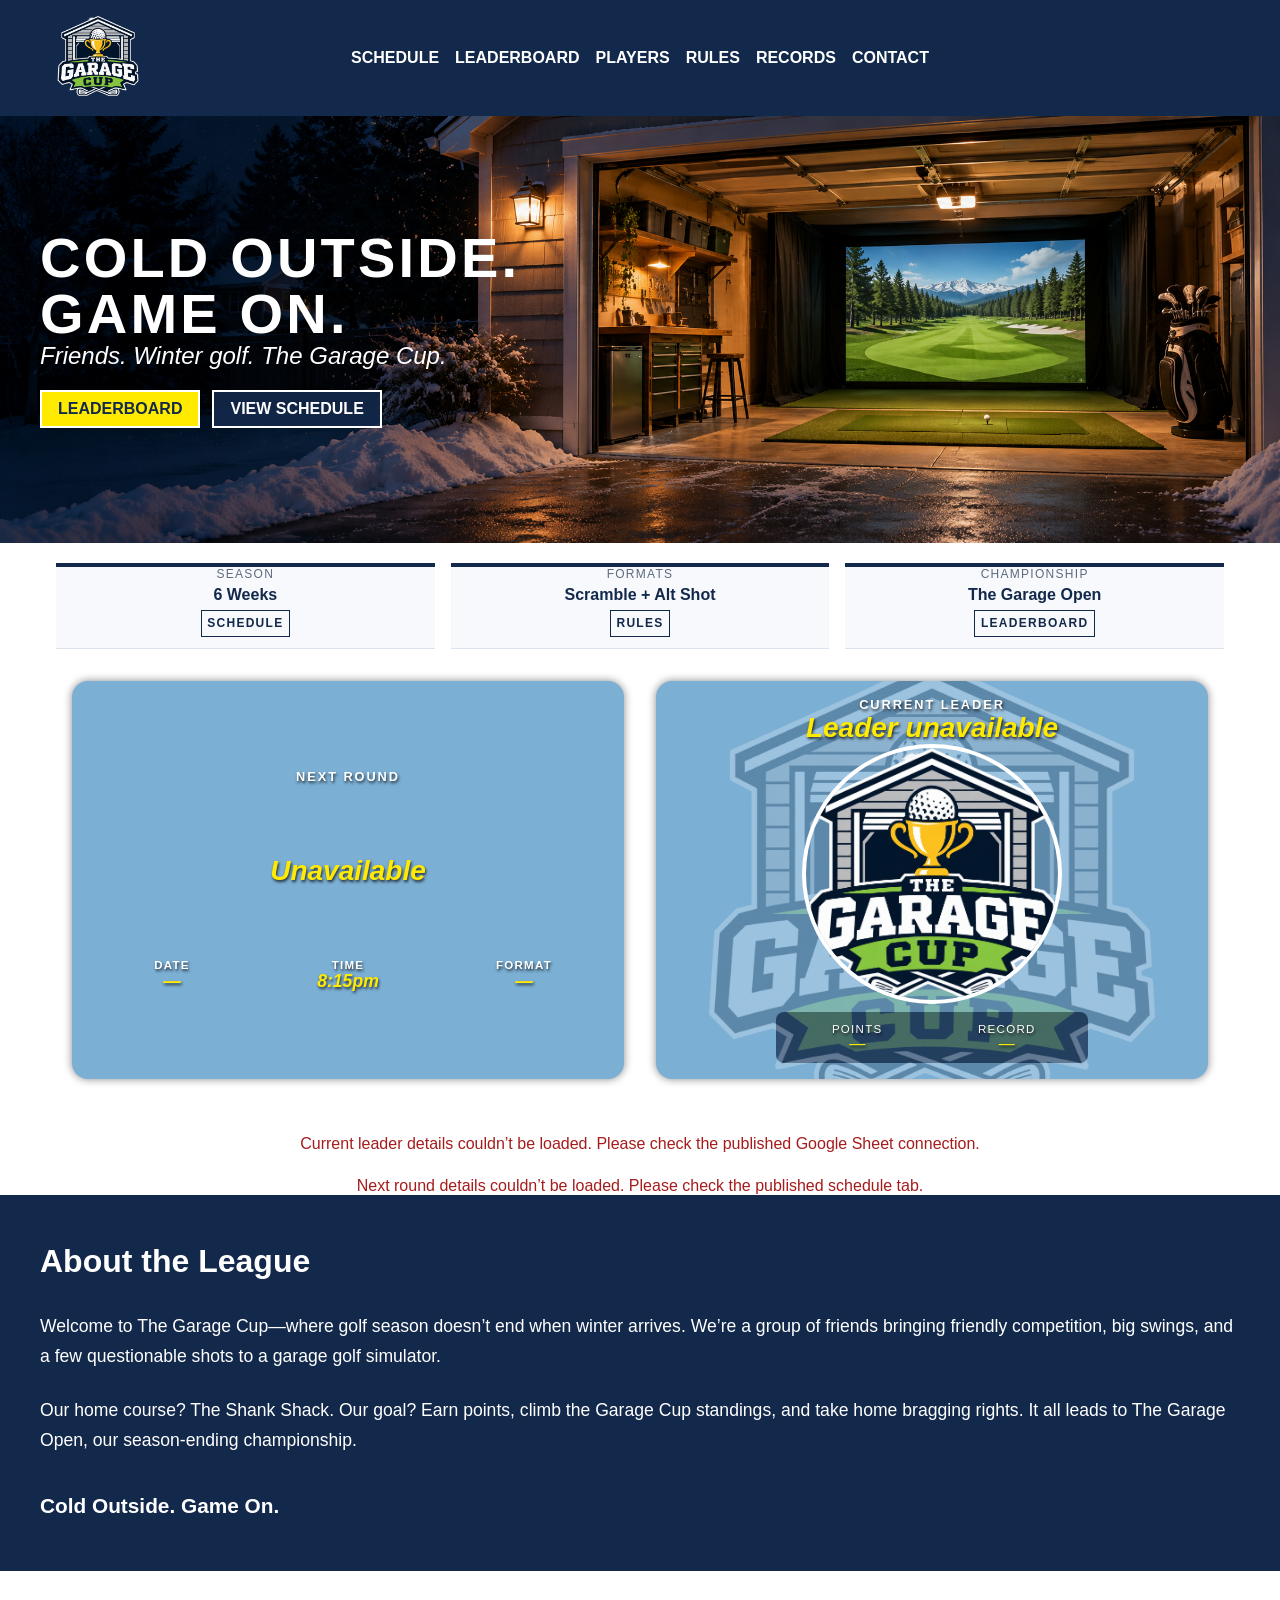
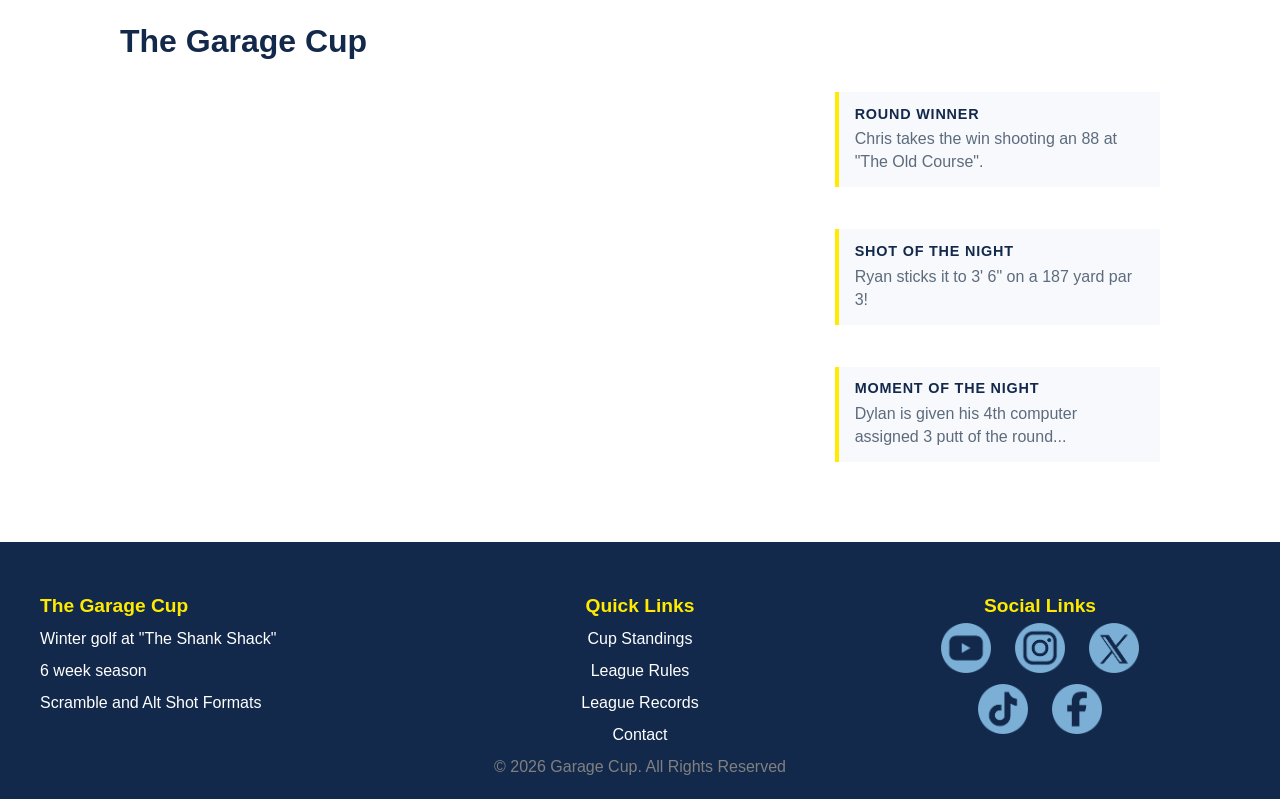
<file: index.html>
<!DOCTYPE html>
<html lang="en">
<head>
    <meta charset="UTF-8">
    <meta name="viewport" content="width=device-width, initial-scale=1.0">
    <title>The Garage Cup</title>
    <script src="js/script.js" defer></script>
    <script src="js/csv.js" defer></script>
    <script src="js/homepage.js" defer></script>
    <link rel="stylesheet" href="css/style.css">

</head>
<body>
    <header>
        <div class="headerContainer">
            <a href="index.html"><img src="images/logo.png" alt="" class="logo"></a>
            <button class="menuToggle" type="button" aria-expanded="false" aria-controls="mobileMenu" aria-label="Open navigation menu">
                <span></span>
                <span></span>
                <span></span>
            </button>
            <div class="rightAlign">
               
            </div>
            <div class="mobileMenu" id="mobileMenu">
                <nav>
                    <a href="schedule.html">Schedule</a>
                    <a href="leaderboard.html">Leaderboard</a>
                    <a href="players.html">Players</a>
                    <a href="rules.html">Rules</a>
                    <a href="records.html">Records</a>
                    <a href="contact.html">Contact</a>
                </nav>
            </div>
        </div>
    </header>
    <main class="mainBanner">
        <div class="bannerText">
            <h2>Cold Outside.<br>Game On.</h2>
            <p>Friends. Winter golf. The Garage Cup.</p>
            <div class="heroActions">
                <a href="leaderboard.html" class="primary-btn">Leaderboard</a>
                <a href="schedule.html" class="secondary-btn">View Schedule</a>
            </div>
        </div>
    </main>
    <section class="seasonOverview" aria-label="Season overview">
        <div>
            <span>Season</span>
            <strong>6 Weeks</strong>
            <span><a href="schedule.html">Schedule</a></span>
        </div>
        <div>
            <span>Formats</span>
            <strong>Scramble + Alt Shot</strong>
            <span><a href="rules.html">Rules</a></span>
        </div>
        <div>
            <span>Championship</span>
            <strong>The Garage Open</strong>
            <span><a href="leaderboard.html">Leaderboard</a></span>
        </div>
    </section>
    <section class="cardAreas">
        <div class="upcomingEvent" id="nextRoundCard">
            <p class="cardLabel">Next Round</p>
            <h2><span id="nextCourse">Loading…</span></h2>
            <div class="cardDetails">
                <h3><span class="detailLabel">Date</span><span id="nextDate">—</span></h3>
                <h3><span class="detailLabel">Time</span><span id="textTime">8:15pm</span></h3>
                <h3><span class="detailLabel">Format</span><span id="nextFormat">—</span></h3>
            </div>
            <div class="nextTeams" id="nextTeams" hidden>
                <div class="teamPlayers" id="nextTeamA"></div>
                <span class="teamVs">vs</span>
                <div class="teamPlayers" id="nextTeamB"></div>
            </div>
            <img id="course_bkrd_img" alt="" aria-hidden="true" hidden>
        </div>
        <div class="leaderCard">
            <p class="cardLabel">Current Leader</p>
            <h2><span id="playerName">Loading…</span></h2>
            <img src="images/logo.png" alt="" id="playerImg" class="bioImg">
            <div class="leaderStats">
                <p><span class="detailLabel">Points</span><span id="pointsTotal">—</span></p>
                <p><span class="detailLabel">Record</span><span id="playerRecord">—</span></p>
            </div>
            <img src="images/logo.png" alt="" id="playerImg_bkrd" aria-hidden="true">
        </div>
    </section>
    <p class="dataStatus" id="leaderStatus" role="status" aria-live="polite" hidden></p>
    <p class="dataStatus" id="nextRoundStatus" role="status" aria-live="polite" hidden></p>
    <section class="aboutLeague">
        <div class="maxContainer">
            <h2>About the League</h2>

            <p>
                Welcome to The Garage Cup—where golf season doesn’t end
                when winter arrives. We’re a group of friends bringing
                friendly competition, big swings, and a few questionable
                shots to a garage golf simulator.
            </p>

            <p>
                Our home course? The Shank Shack. Our goal? Earn points,
                climb the Garage Cup standings, and take home bragging
                rights. It all leads to The Garage Open, our season-ending
                championship.
            </p>

            <p class="aboutTagline">
                Cold Outside. Game On.
            </p>
        </div>
    </section>
    <section class="leagueHighlights">
        <h2>The Garage Cup</h2>
        <div class="video">
            <iframe src="https://www.youtube-nocookie.com/embed/SbxzBFLwjEA?si=u9vJ6hSSdONb1Ttj" 
            title="YouTube video player" frameborder="0" allow="accelerometer; 
            autoplay; clipboard-write; encrypted-media; gyroscope; picture-in-picture; 
            web-share" referrerpolicy="strict-origin-when-cross-origin" allowfullscreen>
            </iframe>
        </div>
        <div class="roundHighlightInfo">
            <article>
                <span class="highlightLabel">Round Winner</span>
                <p id="roundWinner">Chris takes the win shooting an 88 at "The Old Course".</p>
            </article>
            <article>
                <span class="highlightLabel">Shot of the Night</span>
                <p id="shotOfTheNight">Ryan sticks it to 3' 6" on a 187 yard par 3!</p>
            </article>
            <article>
                <span class="highlightLabel">Moment of the Night</span>
                <p id="momentOfTheNight">Dylan is given his 4th computer assigned 3 putt of the round...</p>
            </article>
        </div>
    </section>
    <footer>
        <div class="col_3_container">
            <div class="leftAlign">
                <p>
                    The Garage Cup 
                    <br>
                    Winter golf at "The Shank Shack"
                    <br>
                    6 week season
                    <br>
                    Scramble and Alt Shot Formats
                </p>
            </div>
            <div>
                <p>
                    Quick Links
                    <br>
                    <a href="leaderboard.html">Cup Standings</a> <br>
                    <a href="rules.html">League Rules</a><br>
                    <a href="records.html">League Records</a><br>
                    <a href="contact.html">Contact</a>
                </p>
            </div>
            <div class="icons">
                <p>Social Links</p>
                <a href="#"><img src="images/icons/iYoutube.png" alt=""></a>
                <a href="#"><img src="images/icons/iInstagram.png" alt=""></a>
                <a href="#"><img src="images/icons/iX.png" alt=""></a>
                <br>
                <a href="#"><img src="images/icons/iTikTok.png" alt=""></a>
                <a href="#"><img src="images/icons/iFacebook.png" alt=""></a>  
            </div>
        </div>
        <p style="text-align: center; color:gray">&copy; 2026 Garage Cup. All Rights Reserved</p>
    </footer>

</body>
</html>
</file>
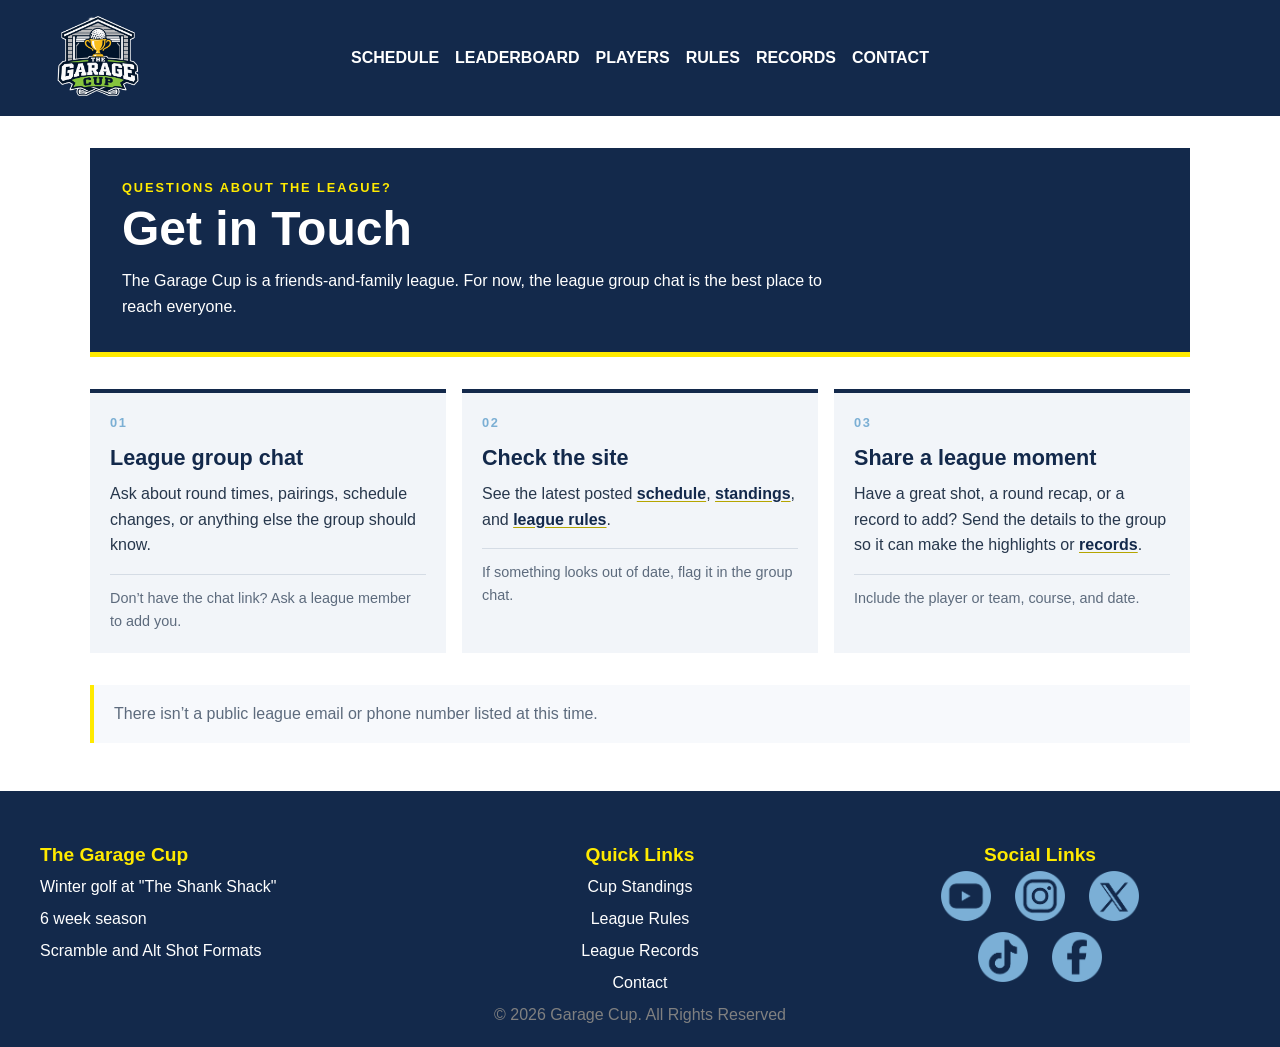
<file: contact.html>
<!DOCTYPE html>
<html lang="en">
<head>
    <meta charset="UTF-8">
    <meta name="viewport" content="width=device-width, initial-scale=1.0">
    <title>Contact | The Garage Cup</title>
    <script src="js/script.js" defer></script>
    <link rel="stylesheet" href="css/style.css">
</head>
<body class="fillPage">
    <header>
        <div class="headerContainer">
            <a href="index.html"><img src="images/logo.png" alt="The Garage Cup home" class="logo"></a>
            <button class="menuToggle" type="button" aria-expanded="false" aria-controls="mobileMenu" aria-label="Open navigation menu">
                <span></span>
                <span></span>
                <span></span>
            </button>
            <div class="rightAlign"></div>
            <div class="mobileMenu" id="mobileMenu">
                <nav>
                    <a href="schedule.html">Schedule</a>
                    <a href="leaderboard.html">Leaderboard</a>
                    <a href="players.html">Players</a>
                    <a href="rules.html">Rules</a>
                    <a href="records.html">Records</a>
                    <a href="contact.html" aria-current="page">Contact</a>
                </nav>
            </div>
        </div>
    </header>
    <main class="contentPage">
        <div class="pageHeading">
            <p class="eyebrow">Questions about the league?</p>
            <h1>Get in Touch</h1>
            <p>The Garage Cup is a friends-and-family league. For now, the league group chat is the best place to reach everyone.</p>
        </div>
        <section class="contactGrid" aria-label="Ways to get league information">
            <article class="infoCard contactCard">
                <span class="contactNumber">01</span>
                <h2>League group chat</h2>
                <p>Ask about round times, pairings, schedule changes, or anything else the group should know.</p>
                <p class="contactTip">Don’t have the chat link? Ask a league member to add you.</p>
            </article>
            <article class="infoCard contactCard">
                <span class="contactNumber">02</span>
                <h2>Check the site</h2>
                <p>See the latest posted <a href="schedule.html">schedule</a>, <a href="leaderboard.html">standings</a>, and <a href="rules.html">league rules</a>.</p>
                <p class="contactTip">If something looks out of date, flag it in the group chat.</p>
            </article>
            <article class="infoCard contactCard">
                <span class="contactNumber">03</span>
                <h2>Share a league moment</h2>
                <p>Have a great shot, a round recap, or a record to add? Send the details to the group so it can make the highlights or <a href="records.html">records</a>.</p>
                <p class="contactTip">Include the player or team, course, and date.</p>
            </article>
        </section>
        <p class="contactNote">There isn’t a public league email or phone number listed at this time.</p>
    </main>
    <footer>
        <div class="col_3_container">
            <div class="leftAlign">
                <p>The Garage Cup<br>Winter golf at "The Shank Shack"<br>6 week season<br>Scramble and Alt Shot Formats</p>
            </div>
            <div>
                <p>Quick Links<br><a href="leaderboard.html">Cup Standings</a><br><a href="rules.html">League Rules</a><br><a href="records.html">League Records</a><br><a href="contact.html">Contact</a></p>
            </div>
            <div class="icons">
                <p>Social Links</p>
                <a href="#"><img src="images/icons/iYoutube.png" alt="YouTube"></a>
                <a href="#"><img src="images/icons/iInstagram.png" alt="Instagram"></a>
                <a href="#"><img src="images/icons/iX.png" alt="X"></a>
                <br>
                <a href="#"><img src="images/icons/iTikTok.png" alt="TikTok"></a>
                <a href="#"><img src="images/icons/iFacebook.png" alt="Facebook"></a>
            </div>
        </div>
        <p class="copyright">&copy; 2026 Garage Cup. All Rights Reserved</p>
    </footer>
</body>
</html>
</file>
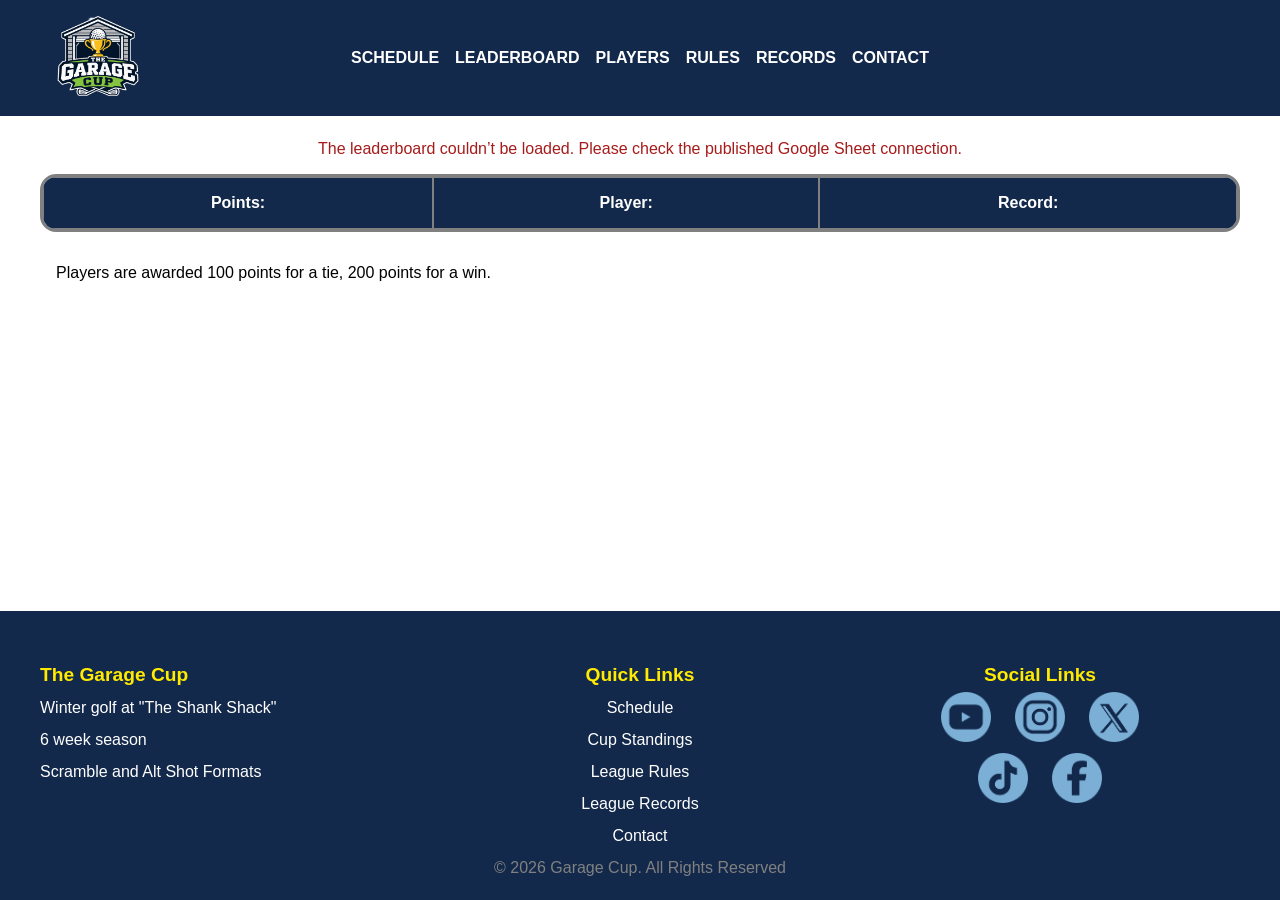
<file: leaderboard.html>
<!DOCTYPE html>
<html lang="en">
<head>
    <meta charset="UTF-8">
    <meta name="viewport" content="width=device-width, initial-scale=1.0">
    <title>Leaderboard | The Garage Cup</title>
    <script src="js/script.js" defer></script>
    <script src="js/csv.js" defer></script>
    <script src="js/leaderboard.js" defer></script>
    <link rel="stylesheet" href="css/style.css">
</head>
<body class="fillPage">
    <header>
        <div class="headerContainer">
            <a href="index.html"><img src="images/logo.png" alt="" class="logo"></a>
            <button class="menuToggle" type="button" aria-expanded="false" aria-controls="mobileMenu" aria-label="Open navigation menu">
                <span></span>
                <span></span>
                <span></span>
            </button>
            <div class="rightAlign">
            </div>
            <div class="mobileMenu" id="mobileMenu">
                <nav>
                    <a href="schedule.html">Schedule</a>
                    <a href="leaderboard.html">Leaderboard</a>
                    <a href="players.html">Players</a>
                    <a href="rules.html">Rules</a>
                    <a href="records.html">Records</a>
                    <a href="contact.html">Contact</a>
                </nav>
            </div>
        </div>
    </header>
    <div>
        <p class="dataStatus" id="leaderboardStatus" role="status" aria-live="polite">Loading leaderboard…</p>
        <table class="tableSchedule" id="leaderboardTable">
            <thead>
                <tr>
                    <th>Points:</th>
                    <th>Player:</th>
                    <th>Record:</th>
                </tr>
            </thead>
            <tbody id="leaderboardRows"></tbody>
        </table>
        <div class="scheduleTextArea">
            <p>Players are awarded 100 points for a tie, 200 points for a win.</p>
            
        </div>

    </div>
    <footer>
        <div class="col_3_container">
            <div class="leftAlign">
                <p>
                    The Garage Cup 
                    <br>
                    Winter golf at "The Shank Shack"
                    <br>
                    6 week season
                    <br>
                    Scramble and Alt Shot Formats
                </p>
            </div>
            <div>
                <p>
                    Quick Links
                    <br>
                    <a href="schedule.html">Schedule</a> <br>
                    <a href="leaderboard.html">Cup Standings</a> <br>
                    <a href="rules.html">League Rules</a><br>
                    <a href="records.html">League Records</a><br>
                    <a href="contact.html">Contact</a>
                </p>
            </div>
            <div class="icons">
                <p>Social Links</p>
                <a href="#"><img src="images/icons/iYoutube.png" alt=""></a>
                <a href="#"><img src="images/icons/iInstagram.png" alt=""></a>
                <a href="#"><img src="images/icons/iX.png" alt=""></a>
                <br>
                <a href="#"><img src="images/icons/iTikTok.png" alt=""></a>
                <a href="#"><img src="images/icons/iFacebook.png" alt=""></a>  
            </div>
        </div>
        <p style="text-align: center; color:gray">&copy; 2026 Garage Cup. All Rights Reserved</p>
    </footer>

</body>
</html>
</file>
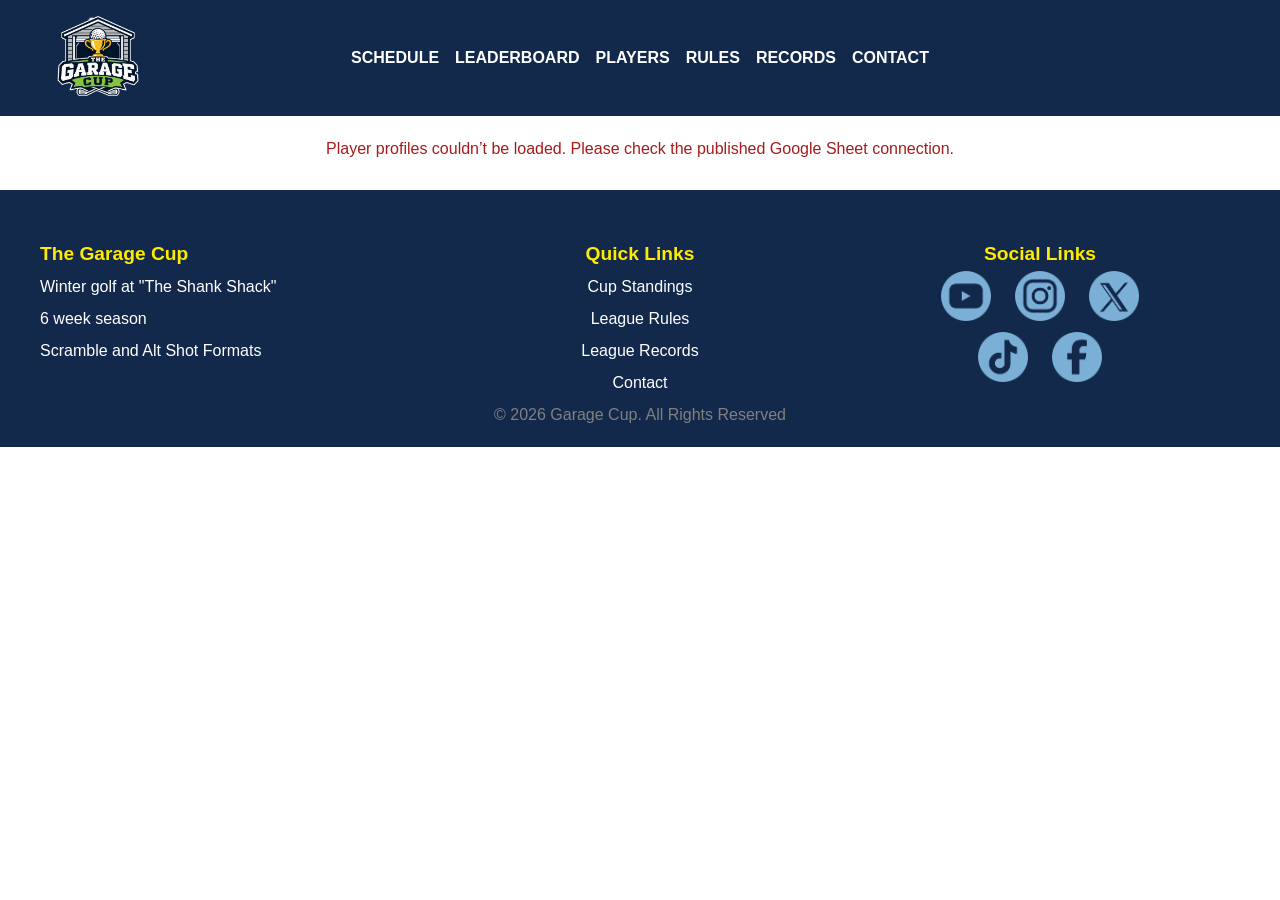
<file: players.html>
<!DOCTYPE html>
<html lang="en">
<head>
    <meta charset="UTF-8">
    <meta name="viewport" content="width=device-width, initial-scale=1.0">
    <title>Players | The Garage Cup</title>
    <script src="js/script.js" defer></script>
    <script src="js/csv.js" defer></script>
    <script src="js/players.js" defer></script>
    <link rel="stylesheet" href="css/style.css">

</head>
<body>
    <header>
        <div class="headerContainer">
            <a href="index.html"><img src="images/logo.png" alt="" class="logo"></a>
            <button class="menuToggle" type="button" aria-expanded="false" aria-controls="mobileMenu" aria-label="Open navigation menu">
                <span></span>
                <span></span>
                <span></span>
            </button>
            <div class="rightAlign">
               
            </div>
            <div class="mobileMenu" id="mobileMenu">
                <nav>
                    <a href="schedule.html">Schedule</a>
                    <a href="leaderboard.html">Leaderboard</a>
                    <a href="players.html" aria-current="page">Players</a>
                    <a href="rules.html">Rules</a>
                    <a href="records.html">Records</a>
                    <a href="contact.html">Contact</a>
                </nav>
            </div>
        </div>
    </header>

    <p class="dataStatus" id="playersStatus" role="status" aria-live="polite">Loading player profiles…</p>
    <section class="cardAreas playerCards" id="playerCards"
        aria-label="League players"
        data-sheet-url="https://docs.google.com/spreadsheets/d/e/2PACX-1vRPFqofsibngSPR-qcSst9N36PxWSo9YDAIhBzpJ27pZkhKh7nEtgwL7ehBFai2Nk2HQyoh3k6GHGok/pub?gid=0&amp;single=true&amp;output=csv"
        data-fallbacks='{"Chris Bahr":{"Points":"0","Handicap":"18"},"Spencer Hair":{"Points":"0","Handicap":"7"},"Dylan Rhodes":{"Points":"0","Handicap":"10"},"Ryan Wong":{"Points":"0","Handicap":"4"}}'>
    </section>
   



    <footer>
        <div class="col_3_container">
            <div class="leftAlign">
                <p>
                    The Garage Cup 
                    <br>
                    Winter golf at "The Shank Shack"
                    <br>
                    6 week season
                    <br>
                    Scramble and Alt Shot Formats
                </p>
            </div>
            <div>
                <p>
                    Quick Links
                    <br>
                    <a href="leaderboard.html">Cup Standings</a> <br>
                    <a href="rules.html">League Rules</a><br>
                    <a href="records.html">League Records</a><br>
                    <a href="contact.html">Contact</a>
                </p>
            </div>
            <div class="icons">
                <p>Social Links</p>
                <a href="#"><img src="images/icons/iYoutube.png" alt=""></a>
                <a href="#"><img src="images/icons/iInstagram.png" alt=""></a>
                <a href="#"><img src="images/icons/iX.png" alt=""></a>
                <br>
                <a href="#"><img src="images/icons/iTikTok.png" alt=""></a>
                <a href="#"><img src="images/icons/iFacebook.png" alt=""></a>  
            </div>
        </div>
        <p style="text-align: center; color:gray">&copy; 2026 Garage Cup. All Rights Reserved</p>
    </footer>

</body>
</html>
</file>
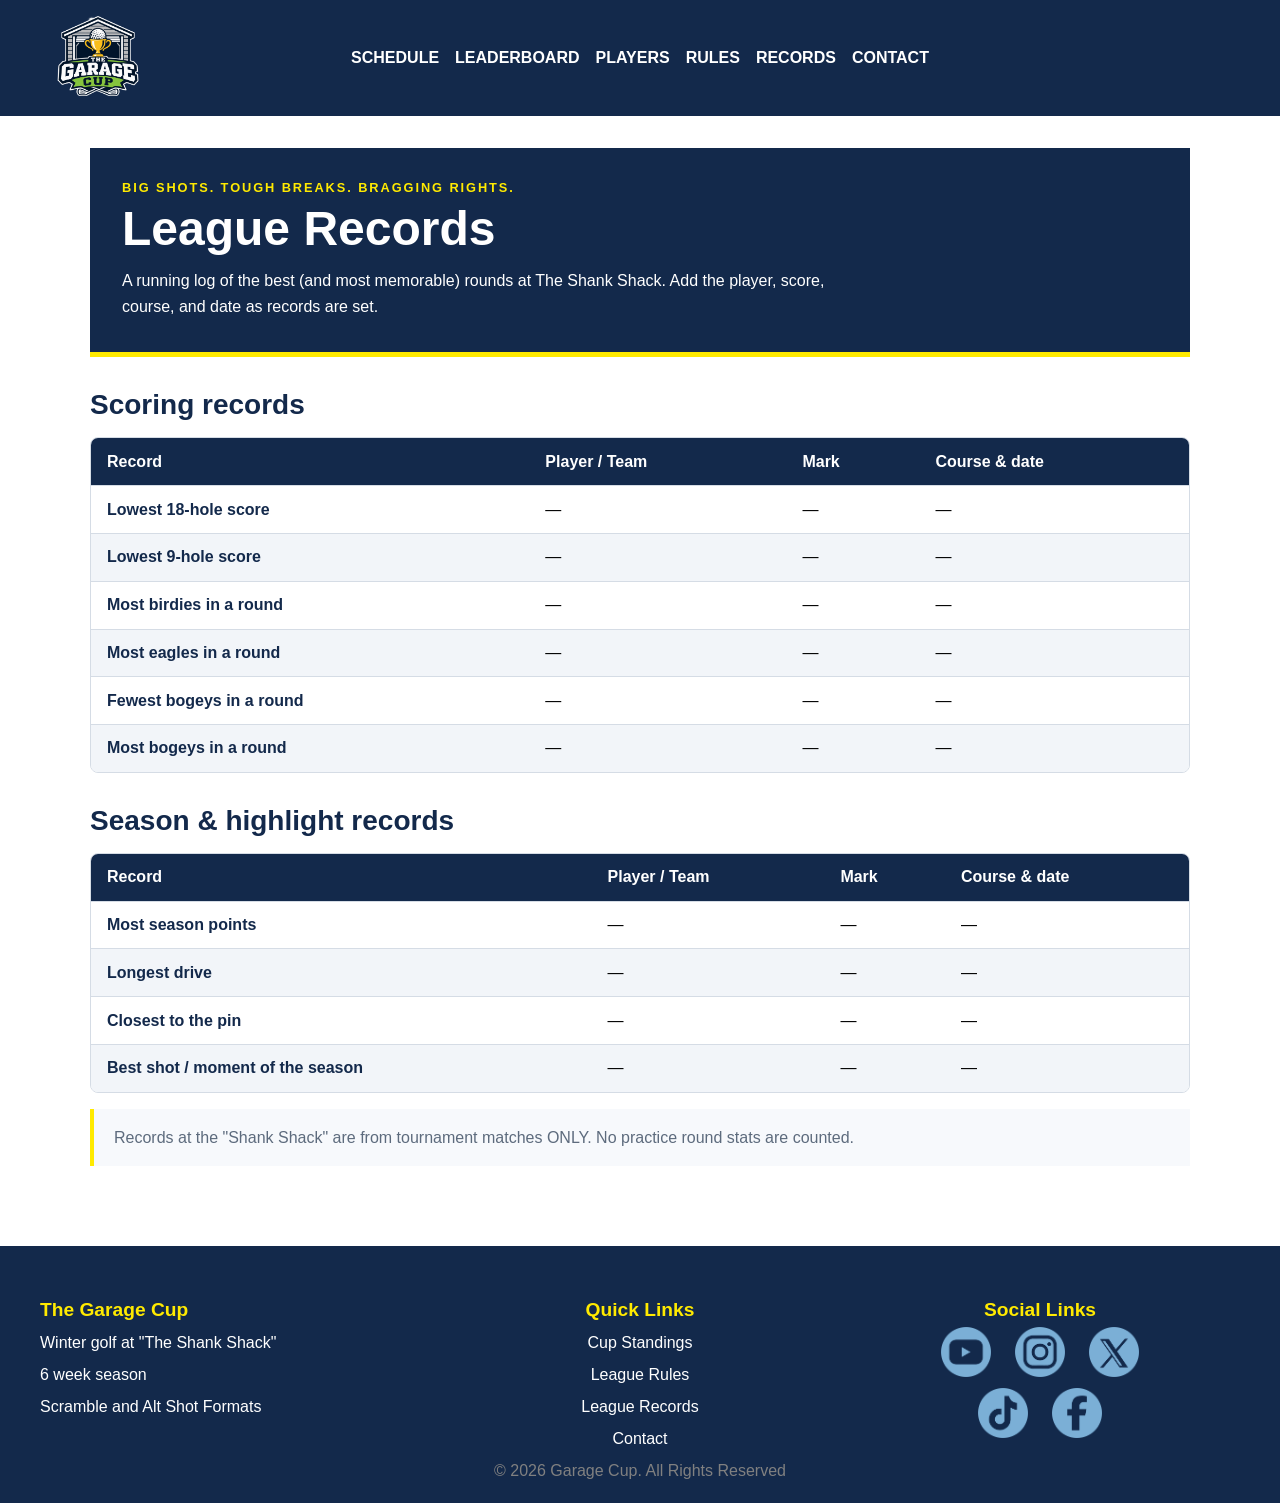
<file: records.html>
<!DOCTYPE html>
<html lang="en">
<head>
    <meta charset="UTF-8">
    <meta name="viewport" content="width=device-width, initial-scale=1.0">
    <title>League Records | The Garage Cup</title>
    <script src="js/script.js" defer></script>
    <link rel="stylesheet" href="css/style.css">
</head>
<body class="fillPage">
    <header>
        <div class="headerContainer">
            <a href="index.html"><img src="images/logo.png" alt="The Garage Cup home" class="logo"></a>
            <button class="menuToggle" type="button" aria-expanded="false" aria-controls="mobileMenu" aria-label="Open navigation menu">
                <span></span>
                <span></span>
                <span></span>
            </button>
            <div class="rightAlign"></div>
            <div class="mobileMenu" id="mobileMenu">
                <nav>
                    <a href="schedule.html">Schedule</a>
                    <a href="leaderboard.html">Leaderboard</a>
                    <a href="players.html">Players</a>
                    <a href="rules.html">Rules</a>
                    <a href="records.html" aria-current="page">Records</a>
                    <a href="contact.html">Contact</a>
                </nav>
            </div>
        </div>
    </header>
    <main class="contentPage">
        <div class="pageHeading">
            <p class="eyebrow">Big shots. Tough breaks. Bragging rights.</p>
            <h1>League Records</h1>
            <p>A running log of the best (and most memorable) rounds at The Shank Shack. Add the player, score, course, and date as records are set.</p>
        </div>
        <section class="contentSection">
            <h2>Scoring records</h2>
            <div class="recordsTableWrap">
                <table class="recordsTable">
                    <thead>
                        <tr><th scope="col">Record</th><th scope="col">Player / Team</th><th scope="col">Mark</th><th scope="col">Course &amp; date</th></tr>
                    </thead>
                    <tbody>
                        <tr><th scope="row">Lowest 18-hole score</th><td>—</td><td>—</td><td>—</td></tr>
                        <tr><th scope="row">Lowest 9-hole score</th><td>—</td><td>—</td><td>—</td></tr>
                        <tr><th scope="row">Most birdies in a round</th><td>—</td><td>—</td><td>—</td></tr>
                        <tr><th scope="row">Most eagles in a round</th><td>—</td><td>—</td><td>—</td></tr>
                        <tr><th scope="row">Fewest bogeys in a round</th><td>—</td><td>—</td><td>—</td></tr>
                        <tr><th scope="row">Most bogeys in a round</th><td>—</td><td>—</td><td>—</td></tr>
                    </tbody>
                </table>
            </div>
        </section>
        <section class="contentSection">
            <h2>Season &amp; highlight records</h2>
            <div class="recordsTableWrap">
                <table class="recordsTable">
                    <thead>
                        <tr><th scope="col">Record</th><th scope="col">Player / Team</th><th scope="col">Mark</th><th scope="col">Course &amp; date</th></tr>
                    </thead>
                    <tbody>
                        <tr><th scope="row">Most season points</th><td>—</td><td>—</td><td>—</td></tr>
                        <tr><th scope="row">Longest drive</th><td>—</td><td>—</td><td>—</td></tr>
                        <tr><th scope="row">Closest to the pin</th><td>—</td><td>—</td><td>—</td></tr>
                        <tr><th scope="row">Best shot / moment of the season</th><td>—</td><td>—</td><td>—</td></tr>
                    </tbody>
                </table>
            </div>
            <p class="recordsNote">Records at the "Shank Shack" are from tournament matches ONLY. No practice round stats are counted.</p>
        </section>
    </main>
    <footer>
        <div class="col_3_container">
            <div class="leftAlign">
                <p>The Garage Cup<br>Winter golf at "The Shank Shack"<br>6 week season<br>Scramble and Alt Shot Formats</p>
            </div>
            <div>
                <p>Quick Links<br><a href="leaderboard.html">Cup Standings</a><br><a href="rules.html">League Rules</a><br><a href="records.html">League Records</a><br><a href="contact.html">Contact</a></p>
            </div>
            <div class="icons">
                <p>Social Links</p>
                <a href="#"><img src="images/icons/iYoutube.png" alt="YouTube"></a>
                <a href="#"><img src="images/icons/iInstagram.png" alt="Instagram"></a>
                <a href="#"><img src="images/icons/iX.png" alt="X"></a>
                <br>
                <a href="#"><img src="images/icons/iTikTok.png" alt="TikTok"></a>
                <a href="#"><img src="images/icons/iFacebook.png" alt="Facebook"></a>
            </div>
        </div>
        <p class="copyright">&copy; 2026 Garage Cup. All Rights Reserved</p>
    </footer>
</body>
</html>
</file>
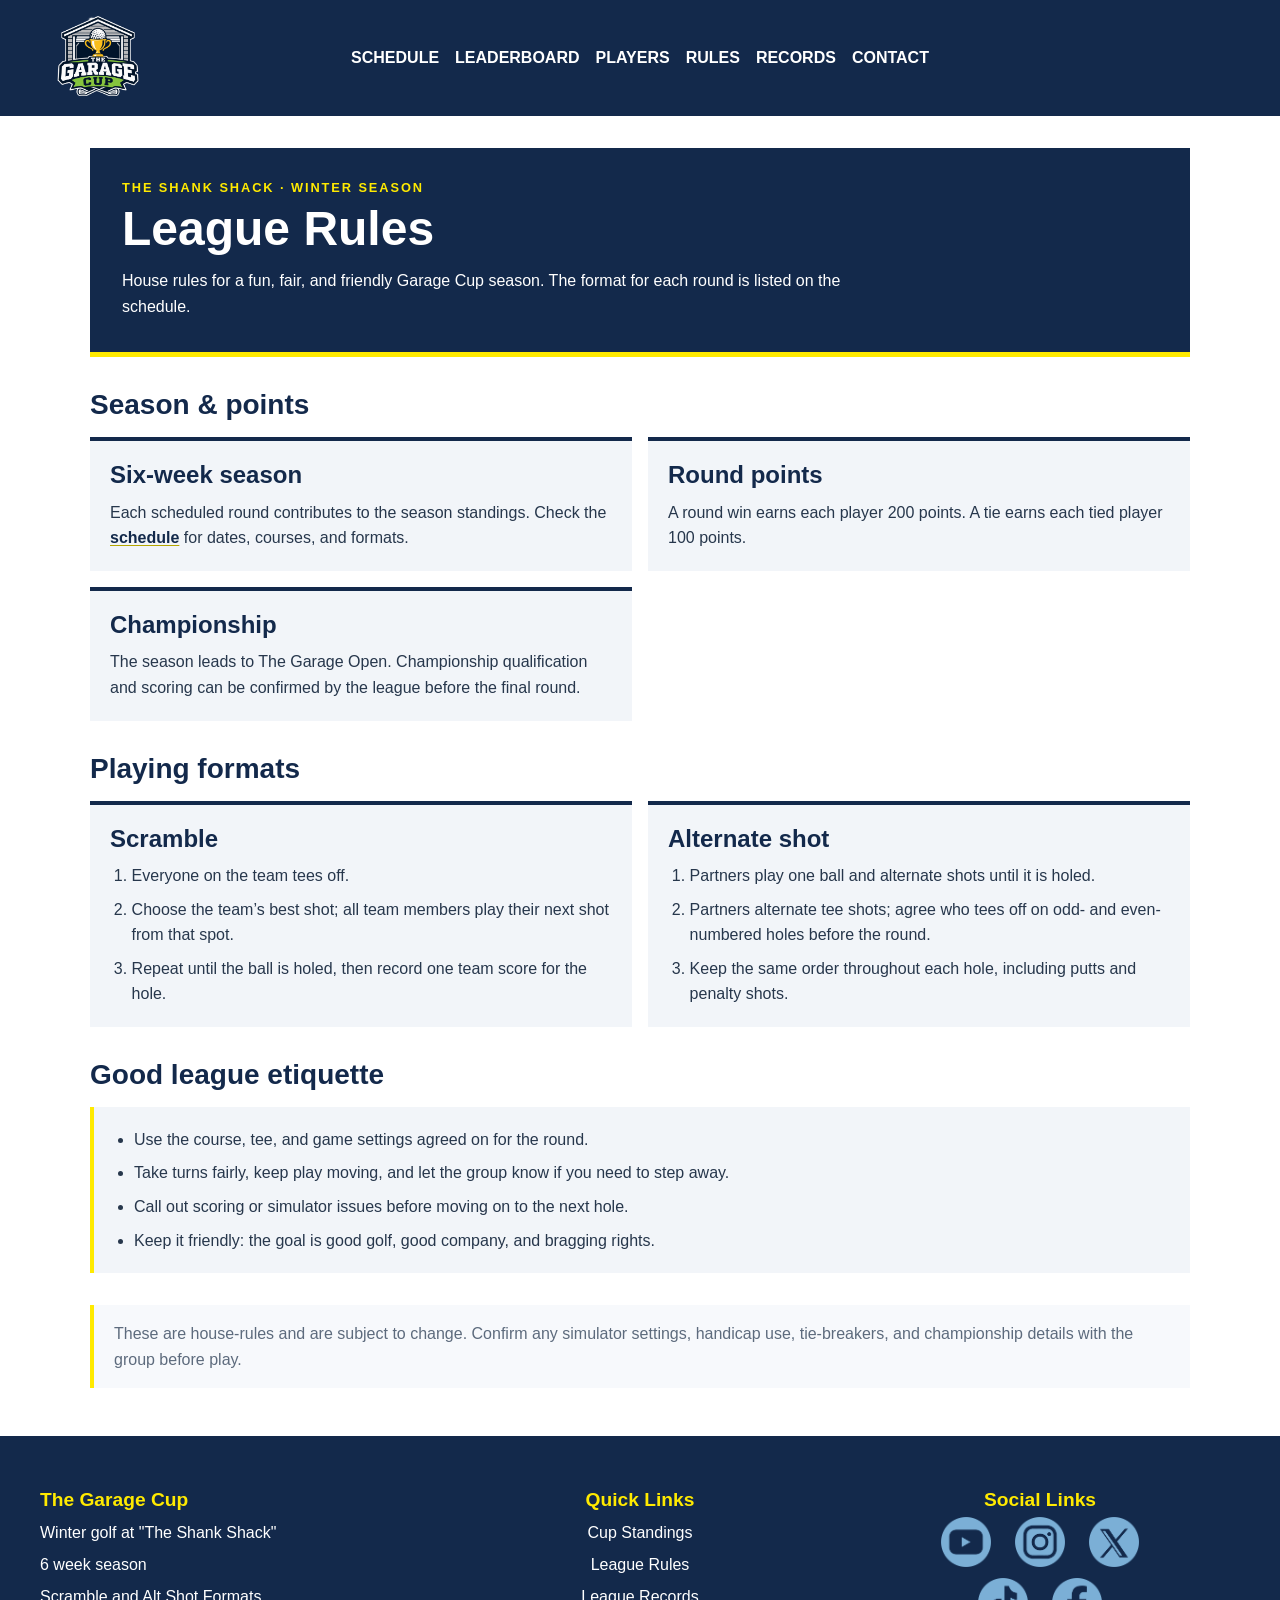
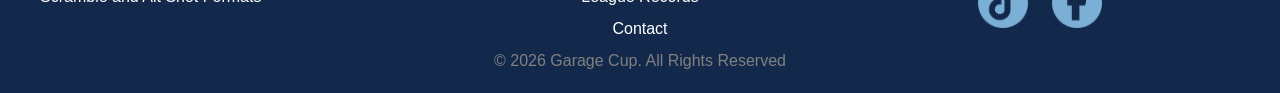
<file: rules.html>
<!DOCTYPE html>
<html lang="en">
<head>
    <meta charset="UTF-8">
    <meta name="viewport" content="width=device-width, initial-scale=1.0">
    <title>League Rules | The Garage Cup</title>
    <script src="js/script.js" defer></script>
    <link rel="stylesheet" href="css/style.css">
</head>
<body class="fillPage">
    <header>
        <div class="headerContainer">
            <a href="index.html"><img src="images/logo.png" alt="The Garage Cup home" class="logo"></a>
            <button class="menuToggle" type="button" aria-expanded="false" aria-controls="mobileMenu" aria-label="Open navigation menu">
                <span></span>
                <span></span>
                <span></span>
            </button>
            <div class="rightAlign"></div>
            <div class="mobileMenu" id="mobileMenu">
                <nav>
                    <a href="schedule.html">Schedule</a>
                    <a href="leaderboard.html">Leaderboard</a>
                    <a href="players.html">Players</a>
                    <a href="rules.html" aria-current="page">Rules</a>
                    <a href="records.html">Records</a>
                    <a href="contact.html">Contact</a>
                </nav>
            </div>
        </div>
    </header>
    <main class="contentPage">
        <div class="pageHeading">
            <p class="eyebrow">The Shank Shack · Winter Season</p>
            <h1>League Rules</h1>
            <p>House rules for a fun, fair, and friendly Garage Cup season. The format for each round is listed on the schedule.</p>
        </div>
        <section class="contentSection">
            <h2>Season &amp; points</h2>
            <div class="infoGrid">
                <article class="infoCard">
                    <h3>Six-week season</h3>
                    <p>Each scheduled round contributes to the season standings. Check the <a href="schedule.html">schedule</a> for dates, courses, and formats.</p>
                </article>
                <article class="infoCard">
                    <h3>Round points</h3>
                    <p>A round win earns each player 200 points. A tie earns each tied player 100 points.</p>
                </article>
                <article class="infoCard">
                    <h3>Championship</h3>
                    <p>The season leads to The Garage Open. Championship qualification and scoring can be confirmed by the league before the final round.</p>
                </article>
            </div>
        </section>
        <section class="contentSection">
            <h2>Playing formats</h2>
            <div class="infoGrid">
                <article class="infoCard">
                    <h3>Scramble</h3>
                    <ol>
                        <li>Everyone on the team tees off.</li>
                        <li>Choose the team’s best shot; all team members play their next shot from that spot.</li>
                        <li>Repeat until the ball is holed, then record one team score for the hole.</li>
                    </ol>
                </article>
                <article class="infoCard">
                    <h3>Alternate shot</h3>
                    <ol>
                        <li>Partners play one ball and alternate shots until it is holed.</li>
                        <li>Partners alternate tee shots; agree who tees off on odd- and even-numbered holes before the round.</li>
                        <li>Keep the same order throughout each hole, including putts and penalty shots.</li>
                    </ol>
                </article>
            </div>
        </section>
        <section class="contentSection">
            <h2>Good league etiquette</h2>
            <ul class="ruleList">
                <li>Use the course, tee, and game settings agreed on for the round.</li>
                <li>Take turns fairly, keep play moving, and let the group know if you need to step away.</li>
                <li>Call out scoring or simulator issues before moving on to the next hole.</li>
                <li>Keep it friendly: the goal is good golf, good company, and bragging rights.</li>
            </ul>
        </section>
        <p class="rulesNote">These are house-rules and are subject to change. Confirm any simulator settings, handicap use, tie-breakers, and championship details with the group before play.</p>
    </main>
    <footer>
        <div class="col_3_container">
            <div class="leftAlign">
                <p>The Garage Cup<br>Winter golf at "The Shank Shack"<br>6 week season<br>Scramble and Alt Shot Formats</p>
            </div>
            <div>
                <p>Quick Links<br><a href="leaderboard.html">Cup Standings</a><br><a href="rules.html">League Rules</a><br><a href="records.html">League Records</a><br><a href="contact.html">Contact</a></p>
            </div>
            <div class="icons">
                <p>Social Links</p>
                <a href="#"><img src="images/icons/iYoutube.png" alt="YouTube"></a>
                <a href="#"><img src="images/icons/iInstagram.png" alt="Instagram"></a>
                <a href="#"><img src="images/icons/iX.png" alt="X"></a>
                <br>
                <a href="#"><img src="images/icons/iTikTok.png" alt="TikTok"></a>
                <a href="#"><img src="images/icons/iFacebook.png" alt="Facebook"></a>
            </div>
        </div>
        <p class="copyright">&copy; 2026 Garage Cup. All Rights Reserved</p>
    </footer>
</body>
</html>
</file>
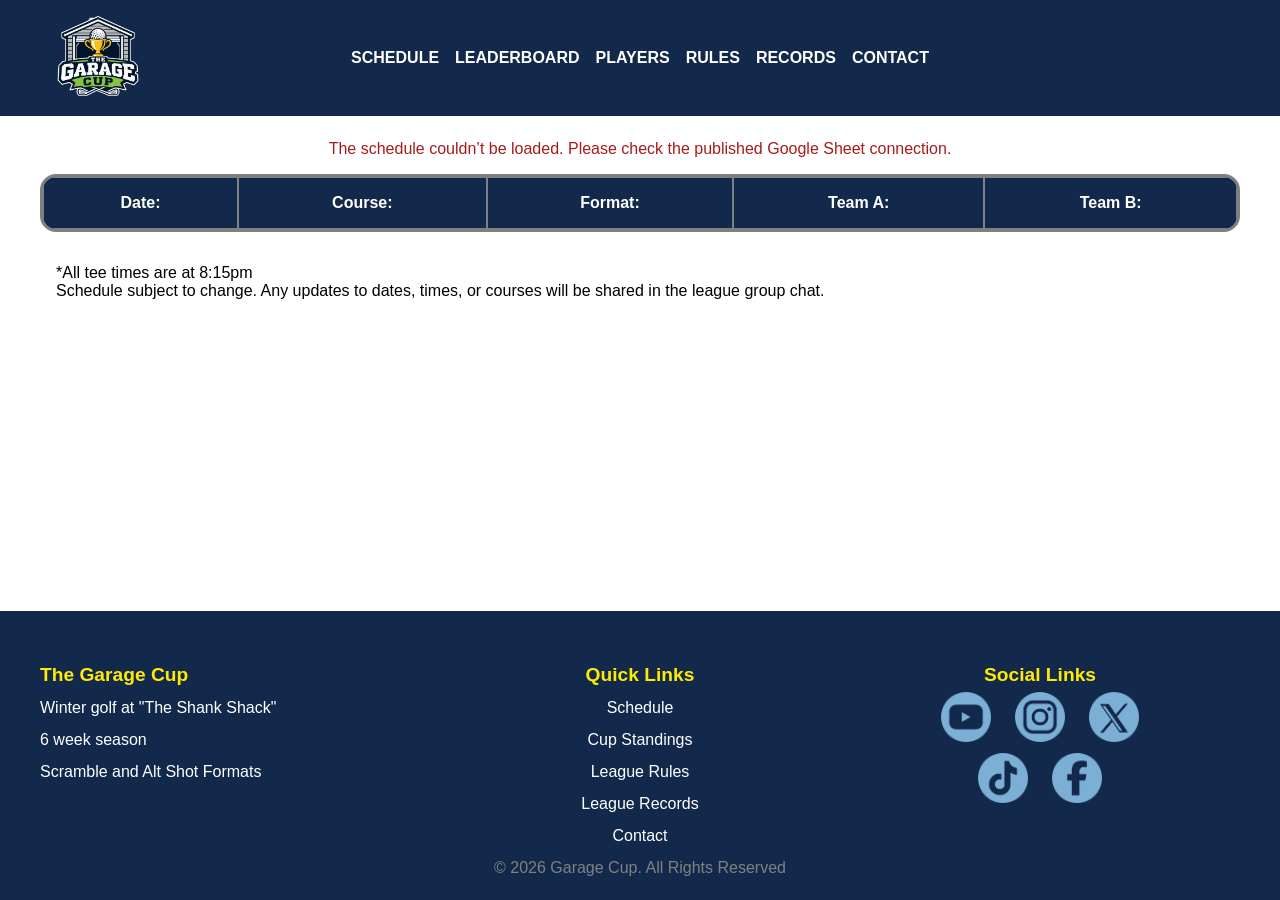
<file: schedule.html>
<!DOCTYPE html>
<html lang="en">
<head>
    <meta charset="UTF-8">
    <meta name="viewport" content="width=device-width, initial-scale=1.0">
    <title>Schedule | The Garage Cup</title>
    <script src="js/script.js" defer></script>
    <script src="js/csv.js" defer></script>
    <script src="js/schedule.js" defer></script>
    <link rel="stylesheet" href="css/style.css">
</head>
<body class="fillPage">
    <header>
        <div class="headerContainer">
            <a href="index.html"><img src="images/logo.png" alt="" class="logo"></a>
            <button class="menuToggle" type="button" aria-expanded="false" aria-controls="mobileMenu" aria-label="Open navigation menu">
                <span></span>
                <span></span>
                <span></span>
            </button>
            <div class="rightAlign">
            </div>
            <div class="mobileMenu" id="mobileMenu">
                <nav>
                    <a href="schedule.html">Schedule</a>
                    <a href="leaderboard.html">Leaderboard</a>
                    <a href="players.html">Players</a>
                    <a href="rules.html">Rules</a>
                    <a href="records.html">Records</a>
                    <a href="contact.html">Contact</a>
                </nav>
            </div>
        </div>
    </header>
    <div>
        <p class="dataStatus" id="scheduleStatus" role="status" aria-live="polite">Loading schedule…</p>
        <table class="tableSchedule" id="scheduleTable">
            <thead>
                <tr>
                    <th>Date:</th>
                    <th>Course:</th>
                    <th>Format:</th>
                    <th>Team A:</th>
                    <th>Team B:</th>
                </tr>
            </thead>
            <tbody id="scheduleRows"></tbody>
        </table>
        <div class="scheduleTextArea">
            <p>*All tee times are at 8:15pm</p>
            <p>Schedule subject to change. Any updates to dates, times, or courses will be shared in the league group chat.</p>
        </div>

    </div>
    <footer>
        <div class="col_3_container">
            <div class="leftAlign">
                <p>
                    The Garage Cup 
                    <br>
                    Winter golf at "The Shank Shack"
                    <br>
                    6 week season
                    <br>
                    Scramble and Alt Shot Formats
                </p>
            </div>
            <div>
                <p>
                    Quick Links
                    <br>
                    <a href="schedule.html">Schedule</a> <br>
                    <a href="leaderboard.html">Cup Standings</a> <br>
                    <a href="rules.html">League Rules</a><br>
                    <a href="records.html">League Records</a><br>
                    <a href="contact.html">Contact</a>
                </p>
            </div>
            <div class="icons">
                <p>Social Links</p>
                <a href="#"><img src="images/icons/iYoutube.png" alt=""></a>
                <a href="#"><img src="images/icons/iInstagram.png" alt=""></a>
                <a href="#"><img src="images/icons/iX.png" alt=""></a>
                <br>
                <a href="#"><img src="images/icons/iTikTok.png" alt=""></a>
                <a href="#"><img src="images/icons/iFacebook.png" alt=""></a>  
            </div>
        </div>
        <p style="text-align: center; color:gray">&copy; 2026 Garage Cup. All Rights Reserved</p>
    </footer>

</body>
</html>
</file>
<file: css/style.css>
* {
    margin:0;
    box-sizing: border-box;
    font-family: arial;
}
html {
    font-size: 100%;
    width: 100%;
    overflow-x: hidden;
}
body {
    font-size: 1rem;
    width: 100%;
    overflow-x: hidden;
}
h1 {
    font-size: 2.25rem;
}
h2 {
    font-size: 1.75rem;
}
h3 {
    font-size: 1.5rem;
}
h4 {
    font-size: 1.25rem;
}
h5 {
    font-size: 1.125rem;
}
h6 {
    font-size: 1rem;
}
p {
    font-size: 1rem;
}
a {
    text-decoration: none;
}
.maxContainer {
    max-width: 1200px;
    margin:0 auto;
    position: relative;
}
header {
    width:100%;
    padding:1rem;
    background-color: #13294b;
    user-select: none;
}
.headerContainer {
    max-width: 1200px;
    margin:0 auto;
    display:grid;
    grid-template-columns: 110px 1fr 110px;
    color:white;
    text-align: center;
    align-items: center;
}
.headerContainer > a {
    grid-column: 1;
    grid-row: 1;
}
.menuToggle {
    display: none;
}
.mobileMenu {
    display: contents;
}
.mobileMenu nav {
    grid-column: 2;
    grid-row: 1;
    display: flex;
    align-items: center;
    justify-content: center;
}
.rightAlign {
    grid-column: 3;
    grid-row: 1;
}
nav a {
    text-transform: uppercase;
    font-weight: bold;
    font-size:1rem;
    font-family: arial;
}
header a {
    color:white;
    margin:0 .5rem;
}
.logo {
    height:80px;
    text-align: left;
}
.rightAlign {
    text-align: right;
}
.leftAlign {
    text-align: left;
}
footer {
    background-color: #13294b;
    padding:3rem 1rem 1rem 1rem;
    line-height: 2;
}
footer a {
    color:white;
}
footer div p::first-line {
    font-weight: bold;
    font-size: 1.2rem;
    color:#ffea00;
    line-height: 1.7;
}
.col_3_container {
    max-width: 1200px;
    margin:0 auto;
    display:grid;
    grid-template-columns: 1fr 1fr 1fr;
    color:white;
    text-align: center;
}
.icons img {
    width:50px;
}
.icons a {
    margin:0 .6rem;
}
.mainBanner {
    width:100%;
    aspect-ratio: 3/1;
    background-image: url(../images/banner.png);
    background-size: cover;
    position: relative;
}
.bannerText {
    color:white;
    position:absolute;
    top:50%;
    left:50%;
    max-width: 1200px;
    width:100%;
    transform:translate(-50%, -50%);
    user-select: none;
}
.bannerText h2{
    text-transform: uppercase;
    letter-spacing: .2rem;
    font-size: 3.5rem;
    line-height: 1;
}
.bannerText p {
    font-style: italic;
    font-size: 1.5rem;
}
.primary-btn {
    background-color: #ffea00;
    border:2px solid white;
    color:#13294b;
    padding:.5rem 1rem;
    text-transform: uppercase;
    font-weight: 600;
    position: relative;
    z-index: 1;
}
.secondary-btn {
    background-color: rgba(19, 41, 75, 0.9);
    border: 2px solid white;
    color: white;
    padding: .5rem 1rem;
    text-transform: uppercase;
    font-weight: 600;
    position: relative;
    z-index: 1;
}
.widthChange {
    width:45%;
}
.heroActions {
    display: flex;
    gap: .75rem;
    margin-top: 1.25rem;
}
.seasonOverview {
    max-width: 1200px;
    margin: 0 auto;
    padding: 1.25rem 1rem 0;
    display: grid;
    grid-template-columns: repeat(3, 1fr);
    gap: 1rem;
}
.seasonOverview div {
    min-height: 82px;
    display: flex;
    flex-direction: column;
    justify-content: center;
    text-align: center;
    border-top: 4px solid #13294b;
    border-bottom: 1px solid #dce3ec;
    background: #f7f9fc;
}
.seasonOverview span {
    color: #5d6b7d;
    text-transform: uppercase;
    letter-spacing: .08rem;
    font-size: .75rem;
    margin-bottom: .35rem;
}
.seasonOverview strong {
    color: #13294b;
}
.seasonOverview a {
    border:1px solid #13294b;
    padding:.35rem;
    color: #13294b;
    font-weight: bold;
    display: inline-block;
    margin:.35rem 0;
}
.cardAreas {
    display:grid;
    grid-template-columns: 1fr 1fr;
    max-width: 1200px;
    margin:0 auto;
    padding:1rem;
    text-align: center;
}
.cardAreas > div,
.cardAreas > .playerCard {
    padding:1rem;
    background:#7bafd4;
    margin:1rem;
    border-radius: 1rem;
    box-shadow: 0px 0px 8px rgba(0, 0, 0, 0.465);
    color:white;
    position: relative;
    overflow: hidden;
}
.cardAreas h2, .cardAreas h3, .cardAreas p {
    z-index: 1;
    position: relative;
    text-shadow: 1px 2px 3px rgba(0, 0, 0, 0.75);
}
.cardAreas .cardLabel {
    text-transform: uppercase;
    letter-spacing: .12rem;
    font-size: .8rem;
    font-weight: bold;
}
.cardAreas .detailLabel {
    display: block;
    color: white;
    font-family: arial;
    font-size: .72rem;
    font-style: normal;
    text-transform: uppercase;
    letter-spacing: .08rem;
}
.cardDetails {
    width: 100%;
    display: grid;
    grid-template-columns: repeat(3, 1fr);
    gap: .5rem;
    background: transparent !important;
    box-shadow: none !important;
    margin: 0 !important;
    padding: 0 !important;
}
.cardDetails h3 {
    font-size: 1.1rem;
}
.nextTeams {
    position: relative;
    z-index: 1;
    width: 100%;
    display: grid;
    grid-template-columns: minmax(0, 1fr) auto minmax(0, 1fr);
    align-items: center;
    gap: .5rem;
}
.nextTeams[hidden] {
    display: none;
}
.nextTeams .teamPlayers {
    padding: .5rem;
    border-radius: .5rem;
    background: rgba(19, 41, 75, .72);
}
.nextTeams .teamPlayers span {
    display: block;
    color: white;
    font-size: 1rem;
    font-style: normal;
    font-weight: bold;
    text-shadow: 1px 2px 3px rgba(0, 0, 0, 0.75);
}
.nextTeams .teamVs {
    color: #ffea00;
    font-size: .9rem;
    font-style: normal;
    font-weight: bold;
    text-transform: uppercase;
    text-shadow: 1px 2px 3px rgba(0, 0, 0, 0.75);
}
.leaderStats {
    width: 60%;
    display: grid;
    grid-template-columns: 1fr 1fr;
    gap: .5rem;
    background: rgba(19, 41, 75, .72) !important;
    box-shadow: none !important;
    border-radius: .5rem;
    margin: .25rem auto 0 !important;
    padding: .65rem !important;
}
.leaderStats p {
    margin: 0;
}
.playerCards .leaderStats {
    width: min(100%, 420px);
    grid-template-columns: repeat(3, minmax(0, 1fr));
}
.dataStatus {
    max-width: 1200px;
    margin: 1.5rem auto 0;
    padding: 0 1rem;
    color: #5d6b7d;
    text-align: center;
}
.dataStatus.isError {
    color: #a61b1b;
}
.cardAreas span {
    font-style: italic;
    color:#ffea00;
}
.cardAreas .upcomingEvent {
    display: flex;
    flex-direction: column;
    justify-content: space-evenly;
    align-items: center;
}
.bioImg {
    width:50%;
    height: auto;
    aspect-ratio: 1/1;
    object-fit: cover;
    border-radius: 50%;
    border:4px solid white;
    position: relative;
    z-index: 1;
}
#course_bkrd_img {
    position: absolute;
    width:100%;
    height:100%;
    object-fit: cover;
    top:0;
    left: 0;
    z-index: 0;
    opacity: .25;
}
#course_bkrd_img[hidden] {
    display: none;
}
#playerImg_bkrd,
.playerCardBackground {
    position: absolute;
    width:100%;
    height:100%;
    object-fit: cover;
    top:0;
    left: 0;
    z-index: 0;
    opacity: .25;
}
.aboutLeague {
    padding: 3rem 1rem;
    background-color: #13294b;
    border-bottom:4px solid white;
}
.aboutLeague h2 {
    margin-bottom: 2rem;
    color: #ffffff;
    font-size: 2rem;
}
.aboutLeague p {
    margin-bottom: 1.5rem;
    color: #ffffff;
    font-size: 1.1rem;
    line-height: 1.7;
}
.aboutLeague .aboutTagline {
    margin-top: 2rem;
    margin-bottom: 0;
    color: #ffffff;
    font-weight: bold;
    font-size: 1.3rem;
}
.leagueHighlights {
    padding:3rem;
    max-width: 1200px;
    margin:0 auto;
    display:flex;
    flex-wrap: wrap;
}
.leagueHighlights .video {
    flex: 2;
    margin:2rem;
}
.leagueHighlights div {
    flex: 1;
    margin:2rem;
}
.leagueHighlights div iframe {
    width:100%;
    aspect-ratio: 16/9;
    height:auto;
}
.leagueHighlights .roundHighlightInfo {
    display: flex;
    flex-direction: column;
    justify-content: space-between;
    color: #5d6b7d;
}
.roundHighlightInfo article {
    padding: .85rem 1rem;
    border-left: 4px solid #ffea00;
    background: #f7f9fc;
}
.roundHighlightInfo .highlightLabel {
    display: block;
    font-weight: bold;
    font-size: .9rem;
    color:#13294b;
    text-transform: uppercase;
    letter-spacing: .05rem;
}
.roundHighlightInfo p {
    margin-top: .35rem;
    line-height: 1.45;
}
.leagueHighlights h2 {
    flex:100%;
    font-size: 2rem;
    margin-left:2rem;
    color: #13294b;
}
/** Table CSS **/
.fillPage {
    min-height: 100vh;
    display: grid;
    grid-template-rows: auto 1fr auto;

}
.tableSchedule {
    max-width: 1200px;
    width: 100%;
    margin:1rem auto;
    border-collapse: separate;
    border-spacing: 0;
    overflow: hidden;
    border:3px solid gray;
    border-radius: 1rem;
    text-align: center;
}
.tableSchedule tr {
    background-color: #e4e4e4;

}
.tableSchedule tr:nth-child(odd) {
    background-color: #c9c9c9;
}
.tableSchedule tr:nth-child(1) {
    background-color: #13294b;
    color: #ffffff;
}
#scheduleTable thead tr {
    background-color: #13294b;
    color: #ffffff;
}
#scheduleTable tbody tr:nth-child(1) {
    background-color: #c9c9c9;
    color: #13294b;
}
#leaderboardTable thead tr {
    background-color: #13294b;
    color: #ffffff;
}
#leaderboardTable tbody tr:nth-child(1) {
    background-color: #c9c9c9;
    color: #13294b;
}
#leaderboardTable tbody tr.leaderRow {
    background-color: gold;
    color: #13294b;
}
.tableSchedule th {
    padding:1rem;
    border:1px solid gray;
}
.tableSchedule td {
    border:1px solid gray;
    padding:1rem;
    color:#13294b;
    font-weight: bold;
}
.scheduleTextArea {
    max-width: 1200px;
    padding:1rem;
    margin: 1rem auto;

}
.copyright {
    text-align: center;
    color: gray;
}
.contentPage {
    width: calc(100% - 2rem);
    max-width: 1100px;
    margin: 0 auto;
    padding: 2rem 0 3rem;
}
.pageHeading {
    padding: 2rem;
    margin-bottom: 2rem;
    color: white;
    background: #13294b;
    border-bottom: 5px solid #ffea00;
}
.pageHeading h1 {
    margin: .35rem 0 .75rem;
    font-size: clamp(2rem, 5vw, 3rem);
}
.pageHeading p:last-child {
    max-width: 720px;
    line-height: 1.65;
}
.pageHeading .eyebrow {
    color: #ffea00;
    font-weight: bold;
    font-size: .8rem;
    letter-spacing: .12rem;
    text-transform: uppercase;
}
.contentSection {
    margin: 2rem 0;
}
.contentSection > h2 {
    margin-bottom: 1rem;
    color: #13294b;
}
.infoGrid,
.contactGrid {
    display: grid;
    grid-template-columns: repeat(2, minmax(0, 1fr));
    gap: 1rem;
}
.infoCard {
    padding: 1.25rem;
    border-top: 4px solid #13294b;
    background: #f2f5f9;
    color: #27374c;
}
.infoCard h3,
.infoCard h2 {
    margin-bottom: .65rem;
    color: #13294b;
}
.infoCard p,
.infoCard li {
    line-height: 1.6;
}
.infoCard ol,
.ruleList {
    padding-left: 1.35rem;
}
.infoCard li + li,
.ruleList li + li {
    margin-top: .5rem;
}
.infoCard a {
    color: #13294b;
    font-weight: bold;
    text-decoration: underline;
    text-decoration-color: #b5a500;
    text-underline-offset: .15rem;
}
.ruleList {
    padding: 1.25rem 1.25rem 1.25rem 2.5rem;
    border-left: 4px solid #ffea00;
    background: #f2f5f9;
    color: #27374c;
    line-height: 1.6;
}
.rulesNote,
.recordsNote,
.contactNote {
    padding: 1rem 1.25rem;
    border-left: 4px solid #ffea00;
    background: #f7f9fc;
    color: #5d6b7d;
    line-height: 1.6;
}
.recordsTableWrap {
    overflow-x: auto;
    border: 1px solid #d5dce5;
    border-radius: .5rem;
}
.recordsTable {
    width: 100%;
    min-width: 620px;
    border-collapse: collapse;
    text-align: left;
}
.recordsTable th,
.recordsTable td {
    padding: .9rem 1rem;
    border-bottom: 1px solid #d5dce5;
}
.recordsTable thead {
    color: white;
    background: #13294b;
}
.recordsTable tbody tr:nth-child(even) {
    background: #f2f5f9;
}
.recordsTable tbody th {
    color: #13294b;
}
.recordsTable tbody tr:last-child th,
.recordsTable tbody tr:last-child td {
    border-bottom: 0;
}
.recordsNote {
    margin-top: 1rem;
}
.contactGrid {
    grid-template-columns: repeat(3, minmax(0, 1fr));
}
.contactCard h2 {
    font-size: 1.35rem;
}
.contactNumber {
    display: inline-block;
    margin-bottom: .9rem;
    color: #7bafd4;
    font-size: .8rem;
    font-weight: bold;
    letter-spacing: .1rem;
}
.contactTip {
    margin-top: 1rem;
    padding-top: .75rem;
    border-top: 1px solid #d5dce5;
    color: #5d6b7d;
    font-size: .9rem;
}
.contactNote {
    margin-top: 2rem;
}

@media (max-width: 900px) {
    .headerContainer {
        grid-template-columns: 80px minmax(0, 1fr) 44px;
    }

    .headerContainer > a {
        grid-column: 1;
        grid-row: 1;
    }

    .logo {
        width: 80px;
        height: 60px;
        object-fit: contain;
    }

    .menuToggle {
        display: flex;
        grid-column: 3;
        grid-row: 1;
        width: 44px;
        height: 44px;
        padding: 10px;
        margin-left: auto;
        border: 1px solid rgba(255, 255, 255, 0.7);
        border-radius: 8px;
        background: transparent;
        flex-direction: column;
        justify-content: space-between;
        cursor: pointer;
    }

    .menuToggle span {
        width: 100%;
        height: 3px;
        border-radius: 3px;
        background: white;
        transition: transform 0.2s ease, opacity 0.2s ease;
    }

    .menuToggle[aria-expanded="true"] span:nth-child(1) {
        transform: translateY(10px) rotate(45deg);
    }

    .menuToggle[aria-expanded="true"] span:nth-child(2) {
        opacity: 0;
    }

    .menuToggle[aria-expanded="true"] span:nth-child(3) {
        transform: translateY(-10px) rotate(-45deg);
    }

    .mobileMenu {
        display: none;
        grid-column: 1 / -1;
        grid-row: 2;
        margin-top: 1rem;
        padding-top: 1rem;
        border-top: 1px solid rgba(255, 255, 255, 0.25);
    }

    .mobileMenu.isOpen {
        display: block;
    }

    .mobileMenu nav {
        display: grid;
        grid-template-columns: 1fr 1fr;
        gap: 0.25rem;
    }

    .mobileMenu nav a {
        padding: 0.65rem 0.25rem;
        margin: 0;
        font-size: 0.85rem;
    }

    .rightAlign {
        display: none;
    }

    .mainBanner {
        aspect-ratio: 3 / 4;
        background-position: center;
        background-image: url(../images/bannerMobile.png);
        position: relative;
    }

    .bannerText {
        padding: 0 1rem;
        transform:translate(0%, 0%);
        width:100%;
        height:100%;
        position: relative;
        top:0%;
        left:0%;
        text-align: center;
    }

    .bannerText h2 {
        padding-top:1.8rem;
        font-size: 2.25rem;
    }

    .bannerText p {
        font-size: 1.1rem;
    }
    .heroActions {
        position: absolute;
        bottom: 2.5rem;
        left: 50%;
        width: calc(100% - 2rem);
        max-width: 480px;
        transform: translateX(-50%);
        justify-content: center;
    }
    .heroActions a {
        flex: 1;
        text-align: center;
    }
    .cardAreas {
        grid-template-columns: 1fr;
    }

    .seasonOverview {
        grid-template-columns: 1fr;
        gap: .5rem;
        padding-top: 1rem;
    }

    .seasonOverview div {
        min-height: 68px;
    }

    .cardDetails {
        grid-template-columns: repeat(3, minmax(0, 1fr));
    }

    .leaderStats {
        width: min(80%, 280px);
    }

    .leagueHighlights {
        padding: 2rem 1rem;
        flex-direction: column;
    }

    .leagueHighlights h2 {
        margin-left: 1rem;
    }

    .leagueHighlights .video,
    .leagueHighlights div {
        width: 100%;
        margin: 1rem 0;
    }

    .col_3_container {
        grid-template-columns: 1fr;
        gap: 1.5rem;
    }

    .leftAlign {
        text-align: center;
    }
    .contactGrid {
        grid-template-columns: 1fr;
    }
}

@media (max-width: 480px) {
    .headerContainer {
        grid-template-columns: 80px minmax(0, 1fr) 44px;
    }

    .rightAlign input {
        max-width: 180px;
    }

    .bannerText h2 {
        font-size: 1.8rem;
    }

    .bannerText p {
        font-size: 1rem;
    }

    .cardAreas {
        padding: 0.5rem;
    }

    .cardAreas > div,
    .cardAreas > .playerCard {
        margin: 0.5rem;
    }

    .aboutLeague {
        padding: 2rem 1.25rem;
    }
    .pageHeading {
        padding: 1.25rem;
    }
    .infoGrid {
        grid-template-columns: 1fr;
    }
    .tableSchedule {
        font-size: 67%;
    }
}
</file>
